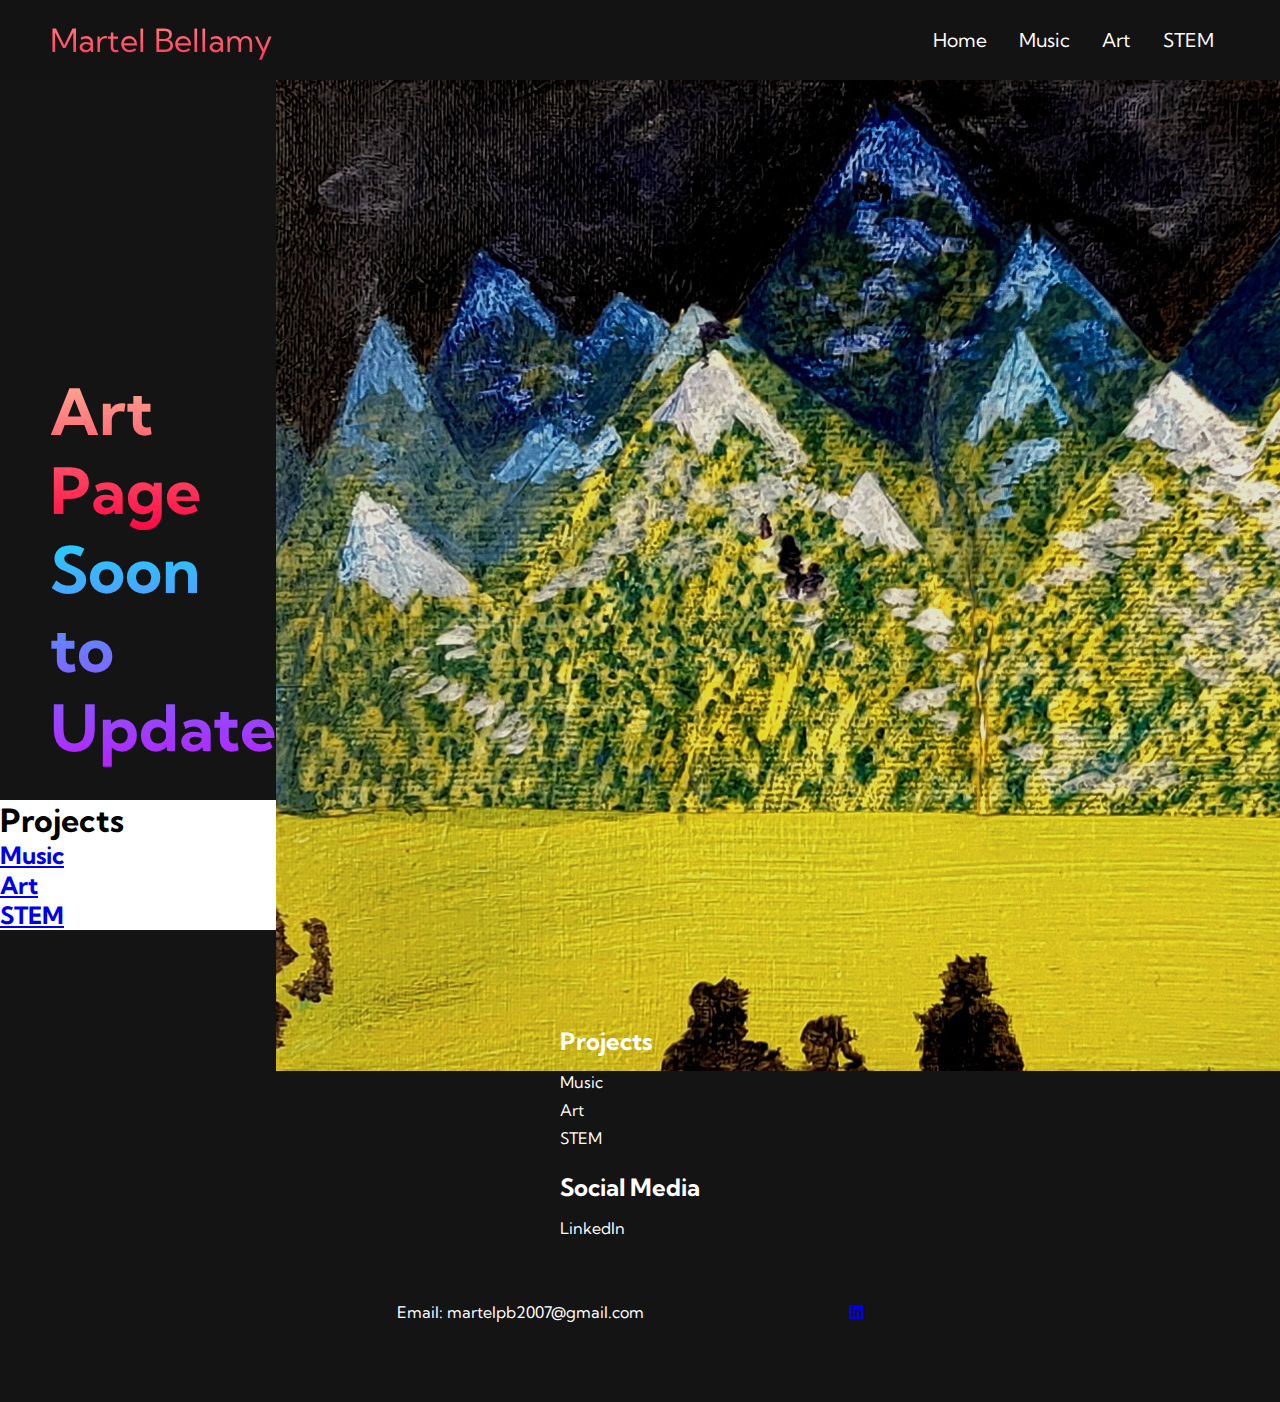
<file: art.html>
<!DOCTYPE html>
<html lang="en">

<head>
    <meta charset="UTF-8">
    <meta name="viewport" content="width=device-width, initial-scale=1.0">
    <title>Martel Bellamy</title>
    <link rel="stylesheet" href="https://cdnjs.cloudflare.com/ajax/libs/font-awesome/6.5.0/css/all.min.css" />
    <link rel="stylesheet" href="styles.css" />
    <link rel="preconnect" href="https://fonts.googleapis.com">
    <link rel="preconnect" href="https://fonts.gstatic.com" crossorigin>
    <link href="https://fonts.googleapis.com/css2?family=Kumbh+Sans:wght@100..900&display=swap" rel="stylesheet">
</head>

<body>
    <!-- Navbar Section -->
    <nav class="navbar">
        <div class="navbar__container">
            <a href="/" id="navbar__logo">Martel Bellamy</a>
            <div class="navbar__toggle" id="mobile-menu">
                <span class="bar"></span>
                <span class="bar"></span>
                <span class="bar"></span>
            </div>
            <ul class="navbar__menu">
                <li class="navbar__item">
                    <a href="/" class="navbar__links">Home</a>
                </li>
                <li class="navbar__item">
                    <a href="/music.html" class="navbar__links">Music</a>
                </li>
                <li class="navbar__item">
                    <a href="/art.html" class="navbar__links">Art</a>
                </li>
                <li class="navbar__item">
                    <a href="/stem.html" class="navbar__links">STEM</a>
                </li>
                <!-- <li class="navbar__btn">
                    <a href="/" class="button">Computer Science</a>
                </li> -->
            </ul>
        </div>
    </nav>

    <!-- Hero Section -->
    <div class="main"> 
        <div class="main__container">
            <div class="main__content">
                <h1>Art Page</h1>
                <h2>Soon to Update</h2>
                <p></p>
                <!-- <button class="main__btn"><a href="/">Get Started</
                    a></button> -->
            </div>
            <div class="main__img--container">
                <img src="images/20230720_124405.jpg" alt="pic" id="main__img">
            </div>
        </div>
    </div>

     <!-- Projects Section -->
    <div class="projects">
        <h1>Projects</h1>
        <div class="projects__container">
            <a href="/music.html"><div class="projects__card">
                <h2>Music</h2>
            </div>
            </a>
            <a href="/art.html"><div class="projects__card">
                <h2>Art</h2>
            </div>
            </a>
            <a href="/stem.html"><div class="projects__card">
                <h2>STEM</h2>
            </div>
            </a>
        </div>
    </div>
    
    <!-- Footer Section -->
    <div class="footer__container">
        <div class="footer__links">
            <div class="footer__link--wrapper">
                <div class="footer__link--items">
                    <h2>Projects</h2>
                    <a href="/music.html">Music</a>
                    <a href="/art.html">Art</a>
                    <a href="/stem.html">STEM</a>
                </div>
                <div class="footer__link--items">
                    <h2>Social Media</h2>
                    <a href="https://www.linkedin.com/in/martel-bellamy-4bb374243/" target="_blank">LinkedIn</a>
                </div>
            </div>
        </div>
        <div class="social__media">
            <div class="social__media--wrap">
                <div class="footer__logo">
                    <a href="/" id="footer__logo"></a>
                </div>
                <p class="website__rights">Email: martelpb2007@gmail.com</p>
                <div class="social__icons">
                    <a href="https://www.linkedin.com/in/martel-bellamy-4bb374243/" target="_blank" class="social__icons--link" target="_blank">
                        <i class="fab fa-linkedin"></i>
                    </a>
                </div>
            </div>
        </div>
    </div>

    <script src="app.js"></script>
</body>

</html>
</file>
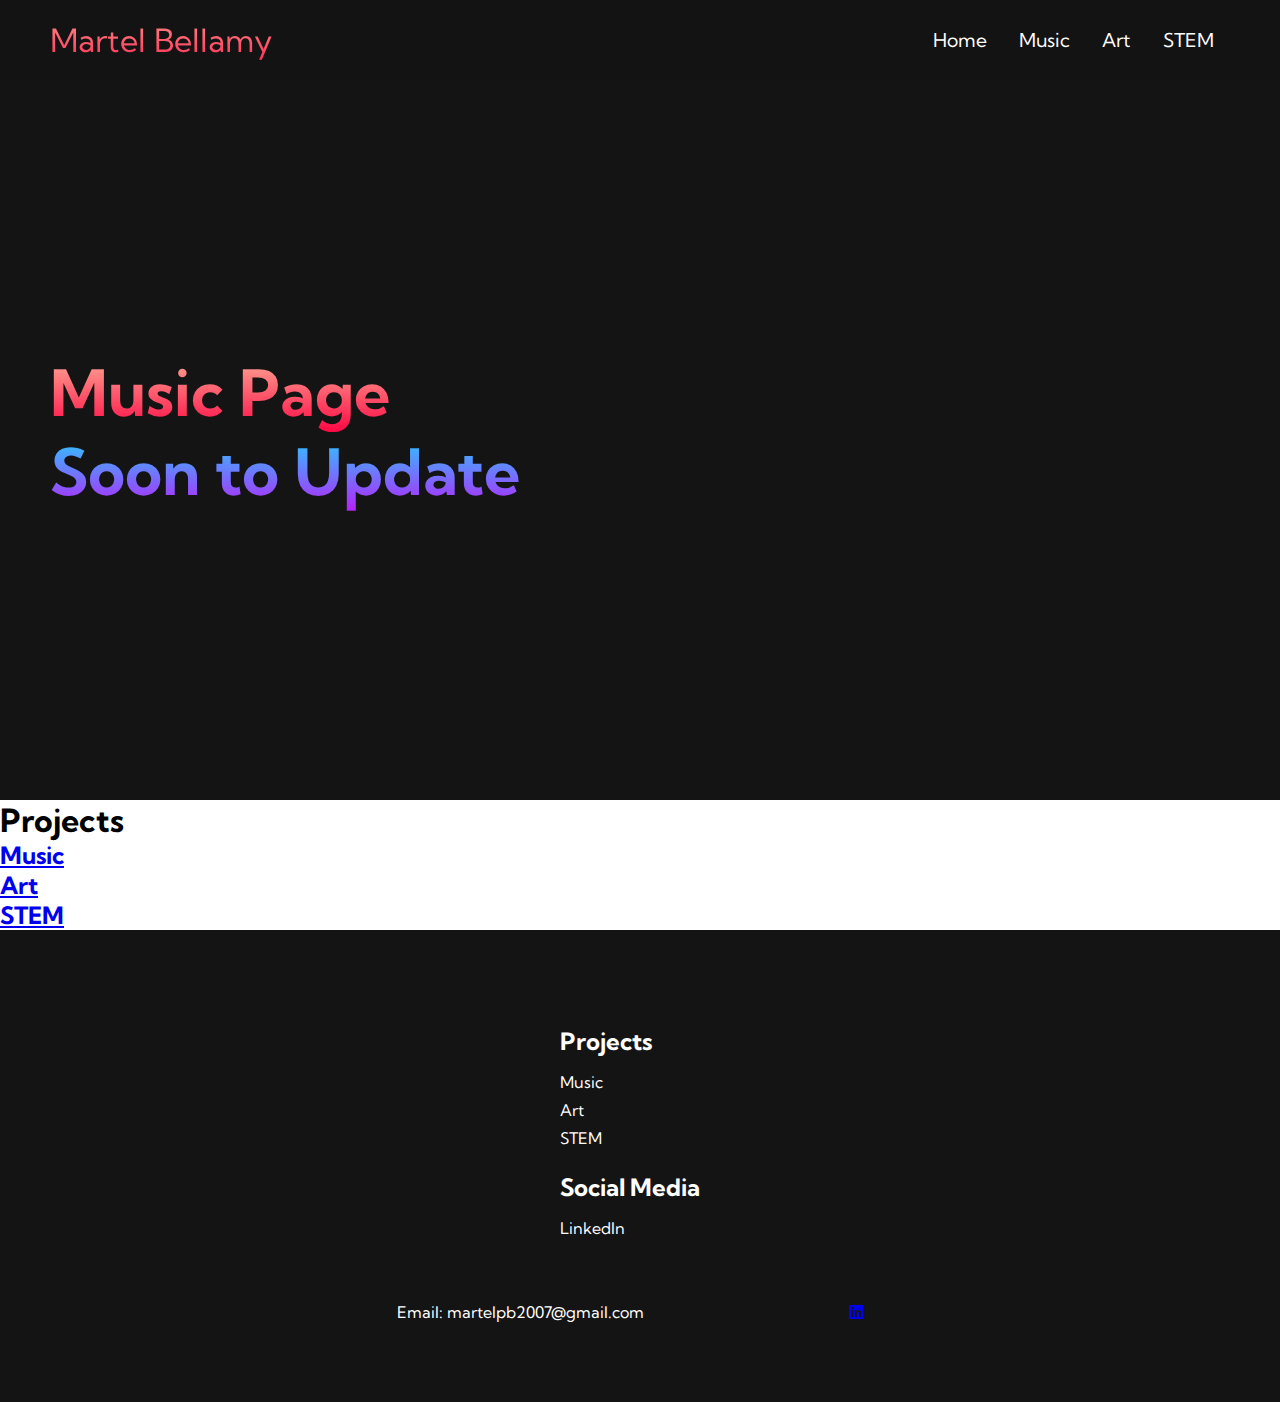
<file: music.html>
<!DOCTYPE html>
<html lang="en">

<head>
    <meta charset="UTF-8">
    <meta name="viewport" content="width=device-width, initial-scale=1.0">
    <title>Martel Bellamy</title>
    <link rel="stylesheet" href="https://cdnjs.cloudflare.com/ajax/libs/font-awesome/6.5.0/css/all.min.css" />
    <link rel="stylesheet" href="styles.css" />
    <link rel="preconnect" href="https://fonts.googleapis.com">
    <link rel="preconnect" href="https://fonts.gstatic.com" crossorigin>
    <link href="https://fonts.googleapis.com/css2?family=Kumbh+Sans:wght@100..900&display=swap" rel="stylesheet">
</head>

<body>
    <!-- Navbar Section -->
    <nav class="navbar">
        <div class="navbar__container">
            <a href="/" id="navbar__logo">Martel Bellamy</a>
            <div class="navbar__toggle" id="mobile-menu">
                <span class="bar"></span>
                <span class="bar"></span>
                <span class="bar"></span>
            </div>
            <ul class="navbar__menu">
                <li class="navbar__item">
                    <a href="/" class="navbar__links">Home</a>
                </li>
                <li class="navbar__item">
                    <a href="/music.html" class="navbar__links">Music</a>
                </li>
                <li class="navbar__item">
                    <a href="/art.html" class="navbar__links">Art</a>
                </li>
                <li class="navbar__item">
                    <a href="/stem.html" class="navbar__links">STEM</a>
                </li>
                <!-- <li class="navbar__btn">
                    <a href="/" class="button">Computer Science</a>
                </li> -->
            </ul>
        </div>
    </nav>

    <!-- Hero Section -->
    <div class="main"> 
        <div class="main__container">
            <div class="main__content">
                <h1>Music Page</h1>
                <h2>Soon to Update</h2>
                <p></p>
                <!-- <button class="main__btn"><a href="/">Get Started</
                    a></button> -->
            </div>
            <div class="main__img--container">
                <iframe style="border-radius:12px" src="https://open.spotify.com/embed/track/4OFC6fH9nnSf0PYbg7gguX?utm_source=generator" width="100%" height="352" frameBorder="0" allowfullscreen="" allow="autoplay; clipboard-write; encrypted-media; fullscreen; picture-in-picture" loading="lazy"></iframe>
            </div>
        </div>
    </div>

     <!-- Projects Section -->
    <div class="projects">
        <h1>Projects</h1>
        <div class="projects__container">
            <a href="/music.html"><div class="projects__card">
                <h2>Music</h2>
            </div>
            </a>
            <a href="/art.html"><div class="projects__card">
                <h2>Art</h2>
            </div>
            </a>
            <a href="/stem.html"><div class="projects__card">
                <h2>STEM</h2>
            </div>
            </a>
        </div>
    </div>
    
    <!-- Footer Section -->
    <div class="footer__container">
        <div class="footer__links">
            <div class="footer__link--wrapper">
                <div class="footer__link--items">
                    <h2>Projects</h2>
                    <a href="/music.html">Music</a>
                    <a href="/art.html">Art</a>
                    <a href="/stem.html">STEM</a>
                </div>
                <div class="footer__link--items">
                    <h2>Social Media</h2>
                    <a href="https://www.linkedin.com/in/martel-bellamy-4bb374243/" target="_blank">LinkedIn</a>
                </div>
            </div>
        </div>
        <div class="social__media">
            <div class="social__media--wrap">
                <div class="footer__logo">
                    <a href="/" id="footer__logo"></a>
                </div>
                <p class="website__rights">Email: martelpb2007@gmail.com</p>
                <div class="social__icons">
                    <a href="https://www.linkedin.com/in/martel-bellamy-4bb374243/" target="_blank" class="social__icons--link" target="_blank">
                        <i class="fab fa-linkedin"></i>
                    </a>
                </div>
            </div>
        </div>
    </div>

    <script src="app.js"></script>
</body>

</html>
</file>
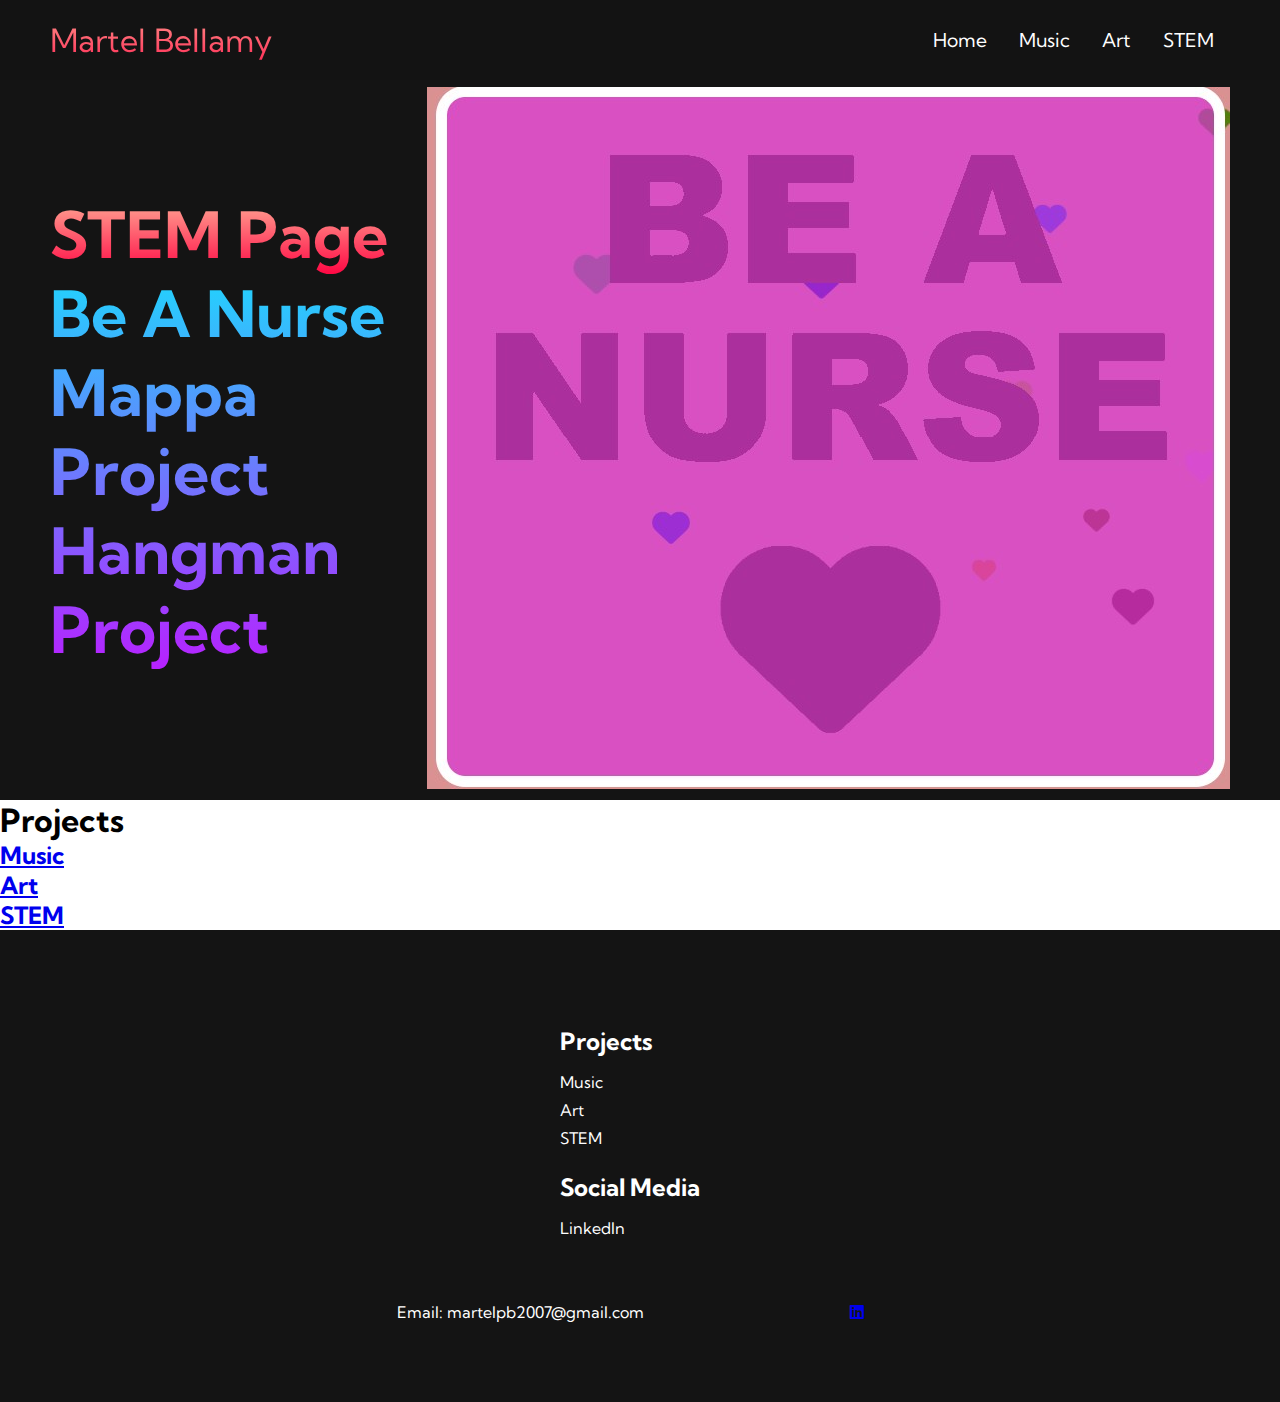
<file: stem.html>
<!DOCTYPE html>
<html lang="en">

<head>
    <meta charset="UTF-8">
    <meta name="viewport" content="width=device-width, initial-scale=1.0">
    <title>Martel Bellamy</title>
    <link rel="stylesheet" href="https://cdnjs.cloudflare.com/ajax/libs/font-awesome/6.5.0/css/all.min.css" />
    <link rel="stylesheet" href="styles.css" />
    <link rel="preconnect" href="https://fonts.googleapis.com">
    <link rel="preconnect" href="https://fonts.gstatic.com" crossorigin>
    <link href="https://fonts.googleapis.com/css2?family=Kumbh+Sans:wght@100..900&display=swap" rel="stylesheet">
</head>

<body>
    <!-- Navbar Section -->
    <nav class="navbar">
        <div class="navbar__container">
            <a href="/" id="navbar__logo">Martel Bellamy</a>
            <div class="navbar__toggle" id="mobile-menu">
                <span class="bar"></span>
                <span class="bar"></span>
                <span class="bar"></span>
            </div>
            <ul class="navbar__menu">
                <li class="navbar__item">
                    <a href="/" class="navbar__links">Home</a>
                </li>
                <li class="navbar__item">
                    <a href="/music.html" class="navbar__links">Music</a>
                </li>
                <li class="navbar__item">
                    <a href="/art.html" class="navbar__links">Art</a>
                </li>
                <li class="navbar__item">
                    <a href="/stem.html" class="navbar__links">STEM</a>
                </li>
                <!-- <li class="navbar__btn">
                    <a href="/" class="button">Computer Science</a>
                </li> -->
            </ul>
        </div>
    </nav>

    <!-- Hero Section -->
    <div class="main"> 
        <div class="main__container">
            <div class="main__content">
                <h1>STEM Page</h1>
                <h2><a href="https://studio.code.org/projects/applab/_FLabIMwcGgb9ZgDgT_bmb1DX87Tsg7yzZ0Sf3PNTLc" target="_blank">Be A Nurse</a>
                <br>
                <a href="https://codehs.com/sandbox/id/mappa-project-xdihOT/run" target="_blank">Mappa Project</a>
                <br>
                <a href="https://codehs.com/sandbox/id/hangman-project-tQ4vgf/run" target="_blank">Hangman Project</a>
            </h2>
                <p></p>
                <!-- <button class="main__btn"><a href="/">Get Started</
                    a></button> -->
            </div>
            <div class="main__img--container">
                <img src="images/Screenshot 2025-04-19 171426.jpg" alt="pic" id="main__img">
            </div>
        </div>
    </div>

     <!-- Projects Section -->
    <div class="projects">
        <h1>Projects</h1>
        <div class="projects__container">
            <a href="/music.html"><div class="projects__card">
                <h2>Music</h2>
            </div>
            </a>
            <a href="/art.html"><div class="projects__card">
                <h2>Art</h2>
            </div>
            </a>
            <a href="/stem.html"><div class="projects__card">
                <h2>STEM</h2>
            </div>
            </a>
        </div>
    </div>
    
    <!-- Footer Section -->
    <div class="footer__container">
        <div class="footer__links">
            <div class="footer__link--wrapper">
                <div class="footer__link--items">
                    <h2>Projects</h2>
                    <a href="/music.html">Music</a>
                    <a href="/art.html">Art</a>
                    <a href="/stem.html">STEM</a>
                </div>
                <div class="footer__link--items">
                    <h2>Social Media</h2>
                    <a href="https://www.linkedin.com/in/martel-bellamy-4bb374243/" target="_blank">LinkedIn</a>
                </div>
            </div>
        </div>
        <div class="social__media">
            <div class="social__media--wrap">
                <div class="footer__logo">
                    <a href="/" id="footer__logo"></a>
                </div>
                <p class="website__rights">Email: martelpb2007@gmail.com</p>
                <div class="social__icons">
                    <a href="https://www.linkedin.com/in/martel-bellamy-4bb374243/" target="_blank" class="social__icons--link" target="_blank">
                        <i class="fab fa-linkedin"></i>
                    </a>
                </div>
            </div>
        </div>
    </div>

    <script src="app.js"></script>
</body>

</html>
</file>
<file: styles.css>
*{
    box-sizing: border-box;
    margin: 0;
    padding: 0;
    font-family: 'Kumbh Sans', sans-serif;
}

.navbar {
    background: #131313;
    height: 80px;
    display: flex;
    justify-content: center;
    align-items: center;
    font-size: 1.2rem;
    position: sticky;
    top: 0;
    z-index: 999;
}

.navbar__container {
    display: flex;
    justify-content: space-between;
    height: 80px;
    z-index: 1;
    width: 100%;
    max-width: 1300px;
    margin: 0 auto;
    padding: 0 50px;
}

#navbar__logo {
    background-color: #ff8177;
    background-image: linear-gradient(to top, #ff0844 0%, #ffb199 100%);
    background-size: 100%;
    -webkit-background-clip: text;
    -moz-background-clip: text;
    -webkit-text-fill-color: transparent;
    -moz-text-fill-color: transparent;
    display: flex;
    align-items: center;
    cursor: pointer;
    text-decoration: none;
    font-size: 2rem;
}

.fa-gem {
    margin-right: 0.5rem;
}

.navbar__menu {
    display: flex;
    align-items: center;
    list-style: none;
    text-align: center;
}

.navbar__item {
    height: 80px;
}

.navbar__links {
    color: #fff;
    display: flex;
    align-items: center;
    justify-content: center;
    text-decoration: none;
    padding: 0 1rem;
    height: 100%;
}

.navbar__btn {
    display: flex;
    justify-content: center;
    align-items: center;
    padding: 0 1rem;
    width: 100%;
}

.button {
    display: flex;
    justify-content: center;
    align-items: center;
    text-decoration: none;
    padding: 10px 20px;
    height: 100%;
    width: 100%;
    border: none;
    outline: none;
    border-radius: 4px;
    background: #f77062;
    color: #fff;
}

.button:hover {
    background: #4837ff;
    transition: all 0.3s ease;
}

.navbar__links:hover {
    color: #f77062;
    transition: all 0.3s ease;
}

@media screen and (max-width: 960px) {
    .navbar__container {
        display: flex;
        justify-content: space-between;
        height: 80px;
        z-index: 1;
        width: 100%;
        max-width: 1300px;
        padding: 0;
    }

    .navbar__menu {
        display: grid;
        grid-template-columns: auto;
        margin: 0;
        width: 100%;
        position: absolute;
        top: -1000px;
        opacity: 0;
        transition: all 0.5s ease;
        height: 50vh;
        z-index: -1;
        background: #131313;
    }
    
    .navbar__menu.active {
        background: #131313;
        top: 100%;
        opacity: 1;
        transition: all 0.5s ease;
        z-index: 99;
        height: 50vh;
        font-size: 1.6rem;
    }

    #navbar__logo {
        padding-left: 25px;
    }

    .navbar__toggle .bar {
        width: 25px;
        height: 3px;
        margin: 5px auto;
        transition: all 0.5s ease-in-out;
        background: #fff;
    }

    .navbar__item {
        width: 100%;
    }

    .navbar_links {
        text-align: center;
        padding: 2rem;
        width: 100%;
        display: table;
    }

    #mobile-menu {
        position: absolute;
        top: 20%;
        right: 5%;
        transform: translate(5%, 20%);
    }

    .navbar__btn {
        padding-bottom: 2rem;
    }

    .button {
        display: flex;
        justify-content: center;
        align-items: center;
        width: 80%;
        height: 80px;
        margin: 0;
    }

    .navbar__toggle .bar {
        display: block;
        cursor: pointer;
    }

    #mobile-menu.is-active .bar:nth-child(2) {
        opacity: 0;
    }

    #mobile-menu.is-active .bar:nth-child(1) {
        transform: translateY(8px) rotate(45deg);
    }

    #mobile-menu.is-active .bar:nth-child(3) {
        transform: translateY(-8px) rotate(-45deg);
    }
}

/* Hero Section CSS */
.main {
    background-color: #141414;
}

.main__container {
    display: grid;
    grid-template-columns: 1fr 1fr;
    align-items: center;
    justify-self: center;
    margin: 0 auto;
    height: 80vh;
    background-color: #141414;
    z-index: 1;
    width: 100%;
    max-width: 1300px;
    padding: 0 50px;
}

.main__content h1 {
    font-size: 4rem;
    background-color: #ff8177;
    background-image: linear-gradient(to top, #ff0844 0%, #ffb199 100%);
    background-size: 100%;
    -webkit-background-clip: text;
    -moz-background-clip: text;
    -webkit-text-fill-color: transparent;
    -moz-text-fill-color: transparent;
}

.main__content h2 {
    font-size: 4rem;
    background-color: #ff8177;
    background-image: linear-gradient(to top, #b721ff 0%, #21d4fd 100%);
    background-size: 100%;
    -webkit-background-clip: text;
    -moz-background-clip: text;
    -webkit-text-fill-color: transparent;
    -moz-text-fill-color: transparent;
}

.main__content p {
    margin-top: 1rem;
    font-size: 2rem;
    font-weight: 700;
}

.main__btn {
    font-size: 1rem;
    background-image: linear-gradient(to top, #f77062 0%, #fe5196 100%);
    padding: 14px 32px;
    border: none;
    border-radius: 4px;
    color: #fff;
    margin-top: 2rem;
    cursor: pointer;
    position: relative;
    transition: all 0.35s;
    outline: none;
}

.main__btn a {
    position: relative;
    z-index: 2;
    color: #fff;
    text-decoration: none;
}

.main__btn:after {
    position: absolute;
    content: '';
    top: 0;
    left: 0;
    width: 0;
    height: 100%;
    background: #4837ff;
    transition: all 0.35s;
    border-radius: 4px;
}

.main__btn:hover {
    color: #fff;
}

.main__btn:hover:after {
    width: 100%;
}

.main__img--container {
    text-align: center;
}

#main_img {
    height: 20%;
    width: 20%;
}

/* Mobile Responsive */
@media screen and (max-width: 768px) {
    .main__container {
        display: grid;
        grid-template-columns: auto;
        align-items: center;
        justify-self: center;
        width: 100%;
        margin: 0 auto;
        height: 90vh;
    }

    .main__content {
        text-align: center;
        margin-bottom: 4rem;
    }

    .main__content h1 {
        font-size: 2.5rem;
        margin-top: 2rem;
    }

    .main__content h2 {
        font-size: 3rem;
    }

    .main__content p {
        margin-top: 1rem;
        font-size: 1.5rem;
    }
}

@media screen and (max-width: 480px) {
    .main__content h1 {
        font-size: 2rem;
        margin-top: 3rem;
    }

    .main__content h2 {
        font-size: 2rem;
    }

    .main__content p {
        margin-top: 2rem;
        font-size: 1.5rem;
    }

    .main__btn {
        padding: 12px 36px;
        margin: 2.5rem 0;
    }
}

/* Services Section CSS */
.services {
    background: #141414;
    display: flex;
    flex-direction: column;
    align-items: center;
    height: 100vh;
}

services h1 {
    background-color: #ff8177;
    background-image: linear-gradient(to right, #ff8177 0%, #ff867a 0%, #ff8c7f 21%, #f99185 52%, #cf556c 78%, #b1285b 100%);
    background-size: 100%;
    margin-bottom: 5rem;
    font-size: 2.5rem;
    -webkit-background-clip: text;
    -moz-background-clip: text;
    -webkit-text-fill-color: transparent;
    -moz-text-fill-color: transparent;
}

.services__container {
    display: flex;
    justify-content: center;
    flex-wrap: wrap;
}

.services__card {
    margin: 1rem;
    height: 400px;
    width: 400px;
    border-radius: 4px;
    background-image: linear-gradient(to bottom, rgba(0,0,0,0) 0%, rgba(17,17,0.6) 100%), url('');
    background: cover;
    position: relative;
    color: #fff;
}

.services__card:nth-child(2) {
    background-image: linear-gradient(to bottom, rgba(0,0,0,0) 0%, rgba(17,17,0.6) 100%), url('');
}

.services h2 {
    position: absolute;
    top: 350px;
    left: 30px;
}

.services__card p {
    position: absolute;
    top: 400px;
    left: 30px;
}

.services__card button {
    color: #fff;
    padding: 10px 20px;
    border: none;
    outline: none;
    border-radius: 4px;
    background: #f77062;
    position: absolute;
    top: 440px;
    left: 30px;
    font-size: 1rem;
    cursor: pointer;
}

.services__card:hover {
    transform: scale(1.075);
    transition: 0.2s ease in;
    cursor: pointer;
}

@media screen and (max-width: 960px) {
    .services {
        height: 1600px;
    }

    .services h1 {
        font-size: 2rem;
        margin-top: 12rem;
    }
}

@media screen and (max-width: 480px) {
    .services {
        height: 1400px;
    }

    .services h1 {
        font-size: 1.2rem;
    }

    .services__card {
        width: 300px;
    }
}

/*Footer CSS*/
.footer__container {
    background-color: #141414;
    padding: 5rem 0;
    display: flex;
    flex-direction: column;
    justify-content: center;
    align-items: center;
}

#footer__logo {
    color: #fff;
    display: flex;
    align-items: center;
    cursor: pointer;
    text-decoration: none;
    font-size: 2rem;
}

.footer__links {
    width: 100%;
    max-width: 100px;
    display: flex;
    justify-content: center;
}

.footer_link--wrapper {
    display: flex;
}

.footer__link--items {
    display: flex;
    flex-direction: column;
    align-items: flex-start;
    margin: 16px;
    text-align: left;
    width: 160px;
    box-sizing: border-box;
}

.footer__link--items h2 {
    margin-bottom: 16px;
}

.footer__link--items > h2 {
    color: #fff;
}

.footer__link--items a {
    color: #fff;
    text-decoration: none;
    margin-bottom: 0.5rem;
}

.footer__link--items a:hover {
    color: #e9e9e9;
    transition: 0.3 ease-out;
}

/* Social Icons */
.social__icon--link {
    color: #fff;
    font-size: 24px;
}

.social__media {
    max-width: 1000px;
    width: 100%;
}

.social__media--wrap {
    display: flex;
    justify-content: space-between;
    align-items: center;
    width: 90%;
    max-width: 1000px;
    margin: 40px auto 0 auto;
}

.social__icons {
    display: flex;
    justify-content: space-between;
    align-items: center;
    width: 240px;
}

.social__logo {
    color: #fff;
    justify-self: flex-start;
    margin-left: 20px;
    cursor: pointer;
    text-decoration: none;
    font-size: 2rem;
    display: flex;
    align-items: center;
    margin-bottom: 16px;
}

.website__rights {
    color: #fff;
}

@media screen and (max-width: 820px) {
    .footer__links {
        padding-top: 2rem;
    }

    #footer__logo {
        margin-bottom: 2rem;
    }

    .website__rights {
        margin-bottom: 2rem;
    }

    .footer__link--wrapper {
        flex-direction: column;
    }

    .social__media--wrap {
        flex-direction: column;
    }
}

@media screen and (max-width: 480px) {
    .footer_link--items {
        margin: 0;
        padding: 10px;
        width: 100%;
    }
}
</file>
